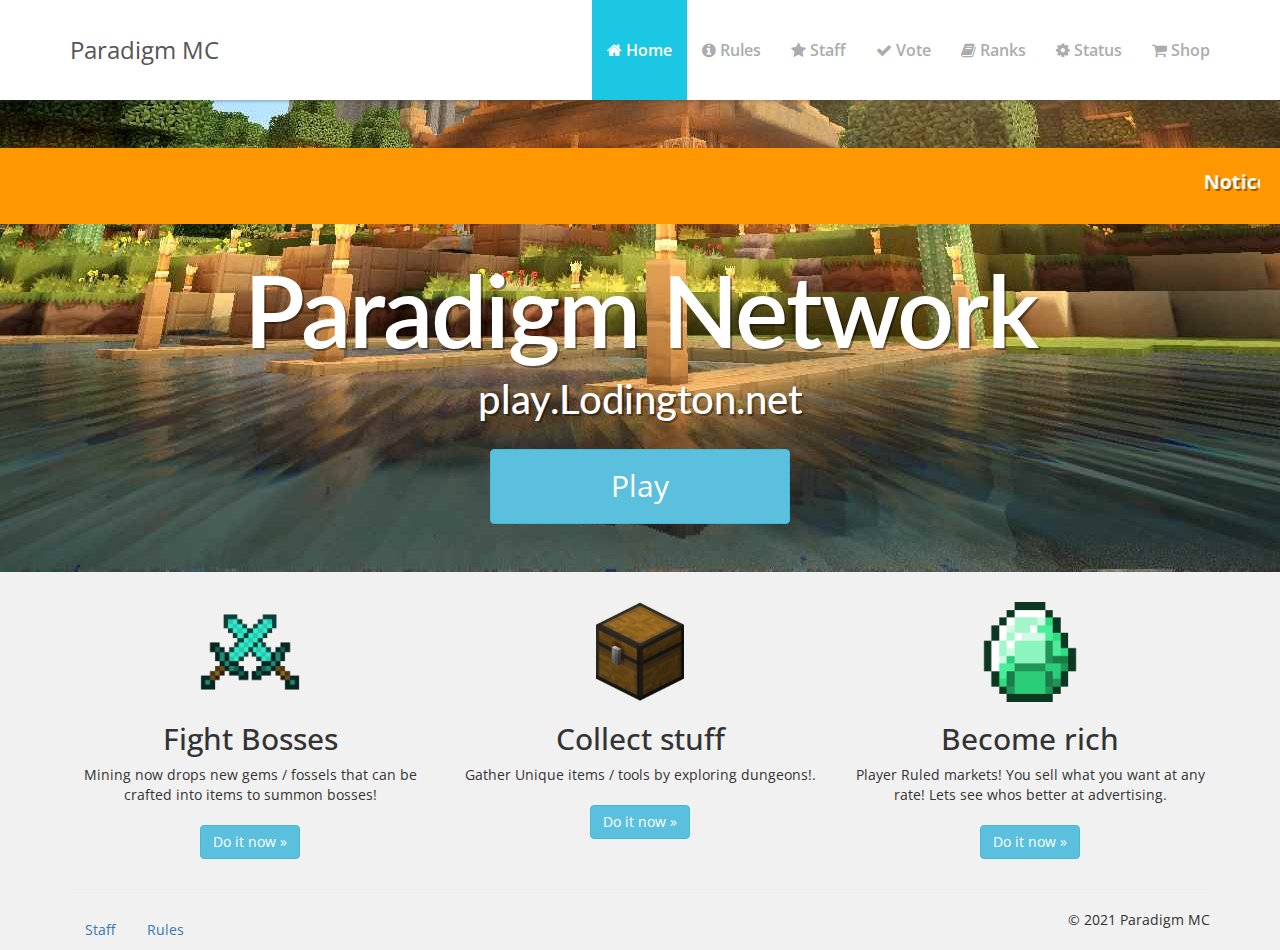
<file: index.html>
<!DOCTYPE html>
<html lang="en">
    <head>
        <meta charset="utf-8">
        <meta name="viewport" content="width=device-width, initial-scale=1.0">
        <meta name="description" content="">
        <meta name="author" content="">
        <title>Paradigm MC</title>
        <!-- Bootstrap core CSS -->
        <link href="assets/css/bootstrap.css" rel="stylesheet">
		<!-- MyMC CSS -->
        <link href="font-awesome/css/font-awesome.min.css" rel="stylesheet">
		<!-- FontAwesome CSS -->
        <link href="assets/css/mymc.css" rel="stylesheet">
    </head>
    <body>
        <nav class="navbar navbar-default navbar-static-top" role="navigation">
            <div class="container">
                <div class="navbar-header">
                    <button type="button" class="navbar-toggle" data-toggle="collapse" data-target=".navbar-ex1-collapse">
                    <span class="sr-only">Toggle navigation</span>
                    <span class="icon-bar"></span>
                    <span class="icon-bar"></span>
                    <span class="icon-bar"></span>
                    </button>
                    <!-- You'll want to use a responsive image option so this logo looks good on devices - I recommend using something like retina.js (do a quick Google search for it and you'll find it) -->
                    <a class="navbar-brand" href="index.html">Paradigm MC</a>
                </div>
                <!-- Collect the nav links, forms, and other content for toggling -->
                <div class="collapse navbar-collapse navbar-ex1-collapse">
                    <ul class="nav navbar-nav navbar-right">
                        <li class="active"><a href="index.html"><i class="fa fa-home"></i> Home</a></li>
                        <li><a href="rules.html"><i class="fa fa-info-circle"></i> Rules</a></li>
                        <li><a href="staff.html"><i class="fa fa-star"></i> Staff</a></li>
                        <li><a href="vote.html"><i class="fa fa-check"></i> Vote</a></li>
                        <li><a href="ranks.html"><i class="fa fa-book"></i> Ranks</a></li>
                        <li><a href="status.html"><i class="fa fa-cog"></i> Status</a></li>
                        <li><a href="https://paradigmmc.craftingstore.net"><i class="fa fa-shopping-cart"></i> Shop</a></li>
                    </ul>
                </div>
                <!-- /.navbar-collapse -->
            </div>
            <!-- /.container -->
        </nav>
       
        <!-- Big opening-->
        <div class="jumbotron homepage-opening">
            <div class="maintance"> 
                <marquee behavior="scroll" direction="left"><strong>Notice!</strong> This website is under maintance! Paradigm Towny and Orrosta may be unavailbe during maintance Please check the <a href="status.html">status</a> page!</marquee>
              </div>
            <div class="container">
                <div class="row text-center">
                    <h1 class="head">Paradigm Network</h1>
                    <h2 class="leader">play.Lodington.net</h2>
                    <br />
                    <center><a class="btn btn-huge btn-info btn-glow" href="#">Play</a></center>
                </div>
            </div>
        </div>
        <!-- /Big opening -->
            <div class="container">
                <div class="row text-center mc-items">
                    <div class="col-md-4">
						<div class="icon">
							<img src="assets/img/swords.png" />
						</div>
                        <h2>Fight Bosses</h2>
                        <p>Mining now drops new gems / fossels that can be crafted into items to summon bosses!
                            <br /><br />
                            <a href="#" class="btn btn-info btn-round">Do it now &raquo;</a>
                        </p>
                    </div>
                    <div class="col-md-4">
						<div class="icon">
							<img src="assets/img/chest.png" />
						</div>
                        <h2>Collect stuff</h2>
                        <p>Gather Unique items / tools by exploring dungeons!.
                            <br /><br />
                            <a href="#" class="btn btn-info btn-round">Do it now &raquo;</a>
                        </p>
                    </div>
                    <div class="col-md-4">
						<div class="icon">
							<img src="assets/img/diamond.png" />
						</div>
                        <h2>Become rich</h2>
                        <p>Player Ruled markets! You sell what you want at any rate! Lets see whos better at advertising.
                            <br /><br />
                            <a href="#" class="btn btn-info btn-round">Do it now &raquo;</a>
                        </p>
                    </div>
                </div>
            </div>
			<!-- /.container -->
        <div class="container">
            <hr>
            <footer>
                <div class="row">
                    <div class="col-lg-12">
                        <ul class="nav nav-pills bottom">
						  <li role="presentation"><a href="staff.html">Staff</a></li>
						  <li role="presentation"><a href="rules.html">Rules</a></li>
						  <li class="pull-right">&copy; 2021 Paradigm MC</li>
						</ul>
					</div>
                </div>
            </footer>
        </div>
        <!-- /.container -->
        <!-- JavaScript -->
        <script src="assets/js/jquery-1.10.2.js"></script>
        <script src="assets/js/bootstrap.js"></script>

    </body>
</html>
</file>
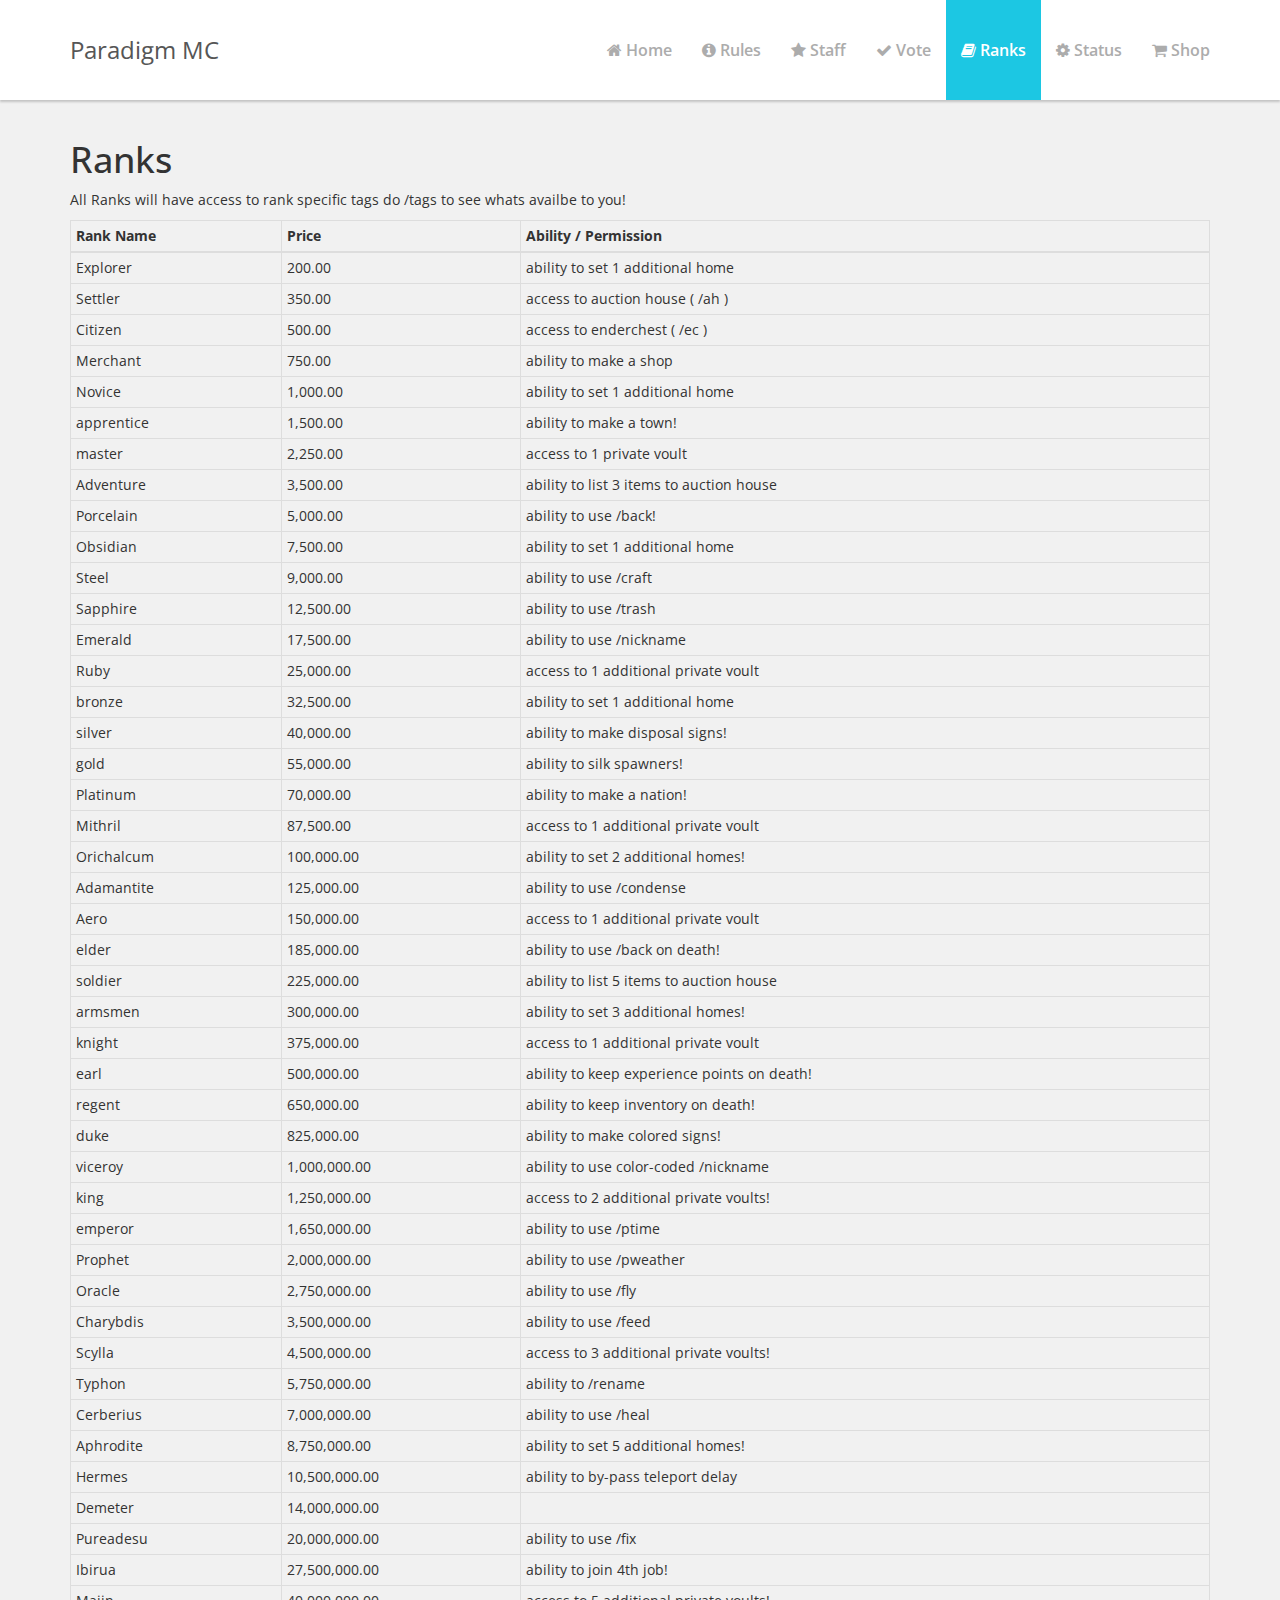
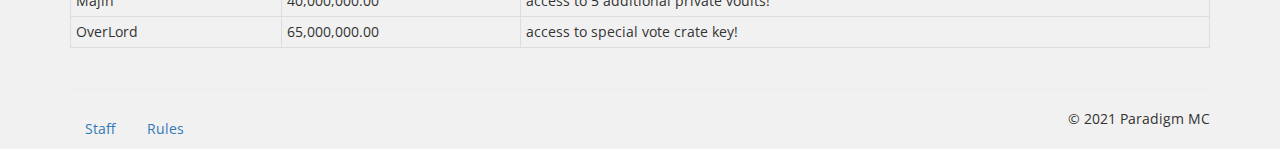
<file: ranks.html>
<!DOCTYPE html>
<html lang="en">
    <head>
        <meta charset="utf-8">
        <meta name="viewport" content="width=device-width, initial-scale=1.0">
        <meta name="description" content="">
        <meta name="author" content="">
        <title>Paradigm MC</title>
        <!-- Bootstrap core CSS -->
        <link href="assets/css/bootstrap.css" rel="stylesheet">
		<!-- MyMC CSS -->
        <link href="font-awesome/css/font-awesome.min.css" rel="stylesheet">
		<!-- FontAwesome CSS -->
        <link href="assets/css/mymc.css" rel="stylesheet">
    </head>
    <body>
        <nav class="navbar navbar-default navbar-static-top" role="navigation">
            <div class="container">
                <div class="navbar-header">
                    <button type="button" class="navbar-toggle" data-toggle="collapse" data-target=".navbar-ex1-collapse">
                    <span class="sr-only">Toggle navigation</span>
                    <span class="icon-bar"></span>
                    <span class="icon-bar"></span>
                    <span class="icon-bar"></span>
                    </button>
                    <!-- You'll want to use a responsive image option so this logo looks good on devices - I recommend using something like retina.js (do a quick Google search for it and you'll find it) -->
                    <a class="navbar-brand" href="index.html">Paradigm MC</a>
                </div>
                <!-- Collect the nav links, forms, and other content for toggling -->
                <div class="collapse navbar-collapse navbar-ex1-collapse">
                    <ul class="nav navbar-nav navbar-right">
                        <li><a href="index.html"><i class="fa fa-home"></i> Home</a></li>
                        <li><a href="rules.html"><i class="fa fa-info-circle"></i> Rules</a></li>
                        <li><a href="staff.html"><i class="fa fa-star"></i> Staff</a></li>
                        <li><a href="vote.html"><i class="fa fa-check"></i> Vote</a></li>
                        <li class="active"><a href="ranks.html"><i class="fa fa-book"></i> Ranks</a></li>
                        <li><a href="status.html"><i class="fa fa-cog"></i> Status</a></li>
                        <li><a href="https://paradigmmc.craftingstore.net"><i class="fa fa-shopping-cart"></i> Shop</a></li>
                    </ul>
                </div>
                <!-- /.navbar-collapse -->
            </div>
            <!-- /.container -->
        </nav>
            <div class="container">
                <h1>Ranks</h1>
                <p>All Ranks will have access to rank specific tags do /tags to see whats availbe to you!</p>
                <table class="table table-bordered table-hover table-condensed">
                    <thead>
                        <tr><th title="Field #1">Rank Name</th>
                    <th title="Field #2">Price</th>
                    <th title="Field #3">Ability / Permission</th>
                    </tr></thead>
                    <tbody>
                    <tr>
                        <td>Explorer</td>
                        <td>200.00</td>
                        <td>ability to set 1 additional home</td>
                    </tr>
                    <tr>
                    <td>Settler</td>
                    <td>  350.00  </td>
                    <td>access to auction house ( /ah )</td>
                    </tr>
                    <tr>
                    <td>Citizen</td>
                    <td>  500.00  </td>
                    <td>access to enderchest ( /ec )</td>
                    </tr>
                    <tr>
                    <td>Merchant</td>
                    <td>  750.00  </td>
                    <td>ability to make a shop</td>
                    </tr>
                    <tr>
                    <td>Novice</td>
                    <td>  1,000.00  </td>
                    <td>ability to set 1 additional home</td>
                    </tr>
                    <tr>
                    <td>apprentice</td>
                    <td>  1,500.00  </td>
                    <td>ability to make a town!</td>
                    </tr>
                    <tr>
                    <td>master</td>
                    <td>  2,250.00  </td>
                    <td>access to 1 private voult</td>
                    </tr>
                    <tr>
                    <td>Adventure</td>
                    <td>  3,500.00  </td>
                    <td>ability to list 3 items to auction house</td>
                    </tr>
                    <tr>
                    <td>Porcelain</td>
                    <td>  5,000.00  </td>
                    <td>ability to use /back!</td>
                    </tr>
                    <tr>
                    <td>Obsidian</td>
                    <td>  7,500.00  </td>
                    <td>ability to set 1 additional home</td>
                    </tr>
                    <tr>
                    <td>Steel</td>
                    <td>  9,000.00  </td>
                    <td>ability to use /craft</td>
                    </tr>
                    <tr>
                    <td>Sapphire</td>
                    <td>  12,500.00  </td>
                    <td>ability to use /trash</td>
                    </tr>
                    <tr>
                    <td>Emerald</td>
                    <td>  17,500.00  </td>
                    <td>ability to use /nickname</td>
                    </tr>
                    <tr>
                    <td>Ruby</td>
                    <td>  25,000.00  </td>
                    <td>access to 1 additional private voult</td>
                    </tr>
                    <tr>
                    <td>bronze</td>
                    <td>  32,500.00  </td>
                    <td>ability to set 1 additional home</td>
                    </tr>
                    <tr>
                    <td>silver</td>
                    <td>  40,000.00  </td>
                    <td>ability to make disposal signs!</td>
                    </tr>
                    <tr>
                    <td>gold</td>
                    <td>  55,000.00  </td>
                    <td>ability to silk spawners!</td>
                    </tr>
                    <tr>
                    <td>Platinum</td>
                    <td>  70,000.00  </td>
                    <td>ability to make a nation!</td>
                    </tr>
                    <tr>
                    <td>Mithril</td>
                    <td>  87,500.00  </td>
                    <td>access to 1 additional private voult</td>
                    </tr>
                    <tr>
                    <td>Orichalcum</td>
                    <td>  100,000.00  </td>
                    <td>ability to set 2 additional homes!</td>
                    </tr>
                    <tr>
                    <td>Adamantite</td>
                    <td>  125,000.00  </td>
                    <td>ability to use /condense</td>
                    </tr>
                    <tr>
                    <td>Aero</td>
                    <td>  150,000.00  </td>
                    <td>access to 1 additional private voult</td>
                    </tr>
                    <tr>
                    <td>elder</td>
                    <td>  185,000.00  </td>
                    <td>ability to use /back on death!</td>
                    </tr>
                    <tr>
                    <td>soldier</td>
                    <td>  225,000.00  </td>
                    <td>ability to list 5 items to auction house</td>
                    </tr>
                    <tr>
                    <td>armsmen</td>
                    <td>  300,000.00  </td>
                    <td>ability to set 3 additional homes!</td>
                    </tr>
                    <tr>
                    <td>knight</td>
                    <td>  375,000.00  </td>
                    <td>access to 1 additional private voult</td>
                    </tr>
                    <tr>
                    <td>earl</td>
                    <td>  500,000.00  </td>
                    <td>ability to keep experience points on death!</td>
                    </tr>
                    <tr>
                    <td>regent</td>
                    <td>  650,000.00  </td>
                    <td>ability to keep inventory on death!</td>
                    </tr>
                    <tr>
                    <td>duke</td>
                    <td>  825,000.00  </td>
                    <td>ability to make colored signs!</td>
                    </tr>
                    <tr>
                    <td>viceroy</td>
                    <td>  1,000,000.00  </td>
                    <td>ability to use color-coded /nickname</td>
                    </tr>
                    <tr>
                    <td>king</td>
                    <td>  1,250,000.00  </td>
                    <td>access to 2 additional private voults!</td>
                    </tr>
                    <tr>
                    <td>emperor</td>
                    <td>  1,650,000.00  </td>
                    <td>ability to use /ptime</td>
                    </tr>
                    <tr>
                    <td>Prophet</td>
                    <td>  2,000,000.00  </td>
                    <td>ability to use /pweather</td>
                    </tr>
                    <tr>
                    <td>Oracle</td>
                    <td>  2,750,000.00  </td>
                    <td>ability to use /fly</td>
                    </tr>
                    <tr>
                    <td>Charybdis</td>
                    <td>  3,500,000.00  </td>
                    <td>ability to use /feed</td>
                    </tr>
                    <tr>
                    <td>Scylla</td>
                    <td>  4,500,000.00  </td>
                    <td>access to 3 additional private voults!</td>
                    </tr>
                    <tr>
                    <td>Typhon</td>
                    <td>  5,750,000.00  </td>
                    <td>ability to /rename</td>
                    </tr>
                    <tr>
                    <td>Cerberius</td>
                    <td>  7,000,000.00  </td>
                    <td>ability to use /heal</td>
                    </tr>
                    <tr>
                    <td>Aphrodite</td>
                    <td>  8,750,000.00  </td>
                    <td>ability to set 5 additional homes!</td>
                    </tr>
                    <tr>
                    <td>Hermes</td>
                    <td>  10,500,000.00  </td>
                    <td>ability to by-pass teleport delay</td>
                    </tr>
                    <tr>
                    <td>Demeter</td>
                    <td>  14,000,000.00  </td>
                    <td> </td>
                    </tr>
                    <tr>
                    <td>Pureadesu</td>
                    <td>  20,000,000.00  </td>
                    <td>ability to use /fix</td>
                    </tr>
                    <tr>
                    <td>Ibirua</td>
                    <td>  27,500,000.00  </td>
                    <td>ability to join 4th job!</td>
                    </tr>
                    <tr>
                    <td>Majin</td>
                    <td>  40,000,000.00  </td>
                    <td>access to 5 additional private voults!</td>
                    </tr>
                    <tr>
                    <td>OverLord</td>
                    <td>  65,000,000.00  </td>
                    <td>access to special vote crate key!</td>
                    </tr>
                    </tbody></table>
			</div>
           
			<!-- /.container -->
        <div class="container">
            <hr>
            <footer>
                <div class="row">
                    <div class="col-lg-12">
                        <ul class="nav nav-pills bottom">
						  <li role="presentation"><a href="staff.html">Staff</a></li>
						  <li role="presentation"><a href="rules.html">Rules</a></li>
						  <li class="pull-right">&copy; 2021 Paradigm MC</li>
						</ul>
					</div>
                </div>
            </footer>
        </div>
        <!-- /.container -->
        <!-- JavaScript -->
        <script src="assets/js/jquery-1.10.2.js"></script>
        <script src="assets/js/bootstrap.js"></script>
       
    </body>
</html>
</file>
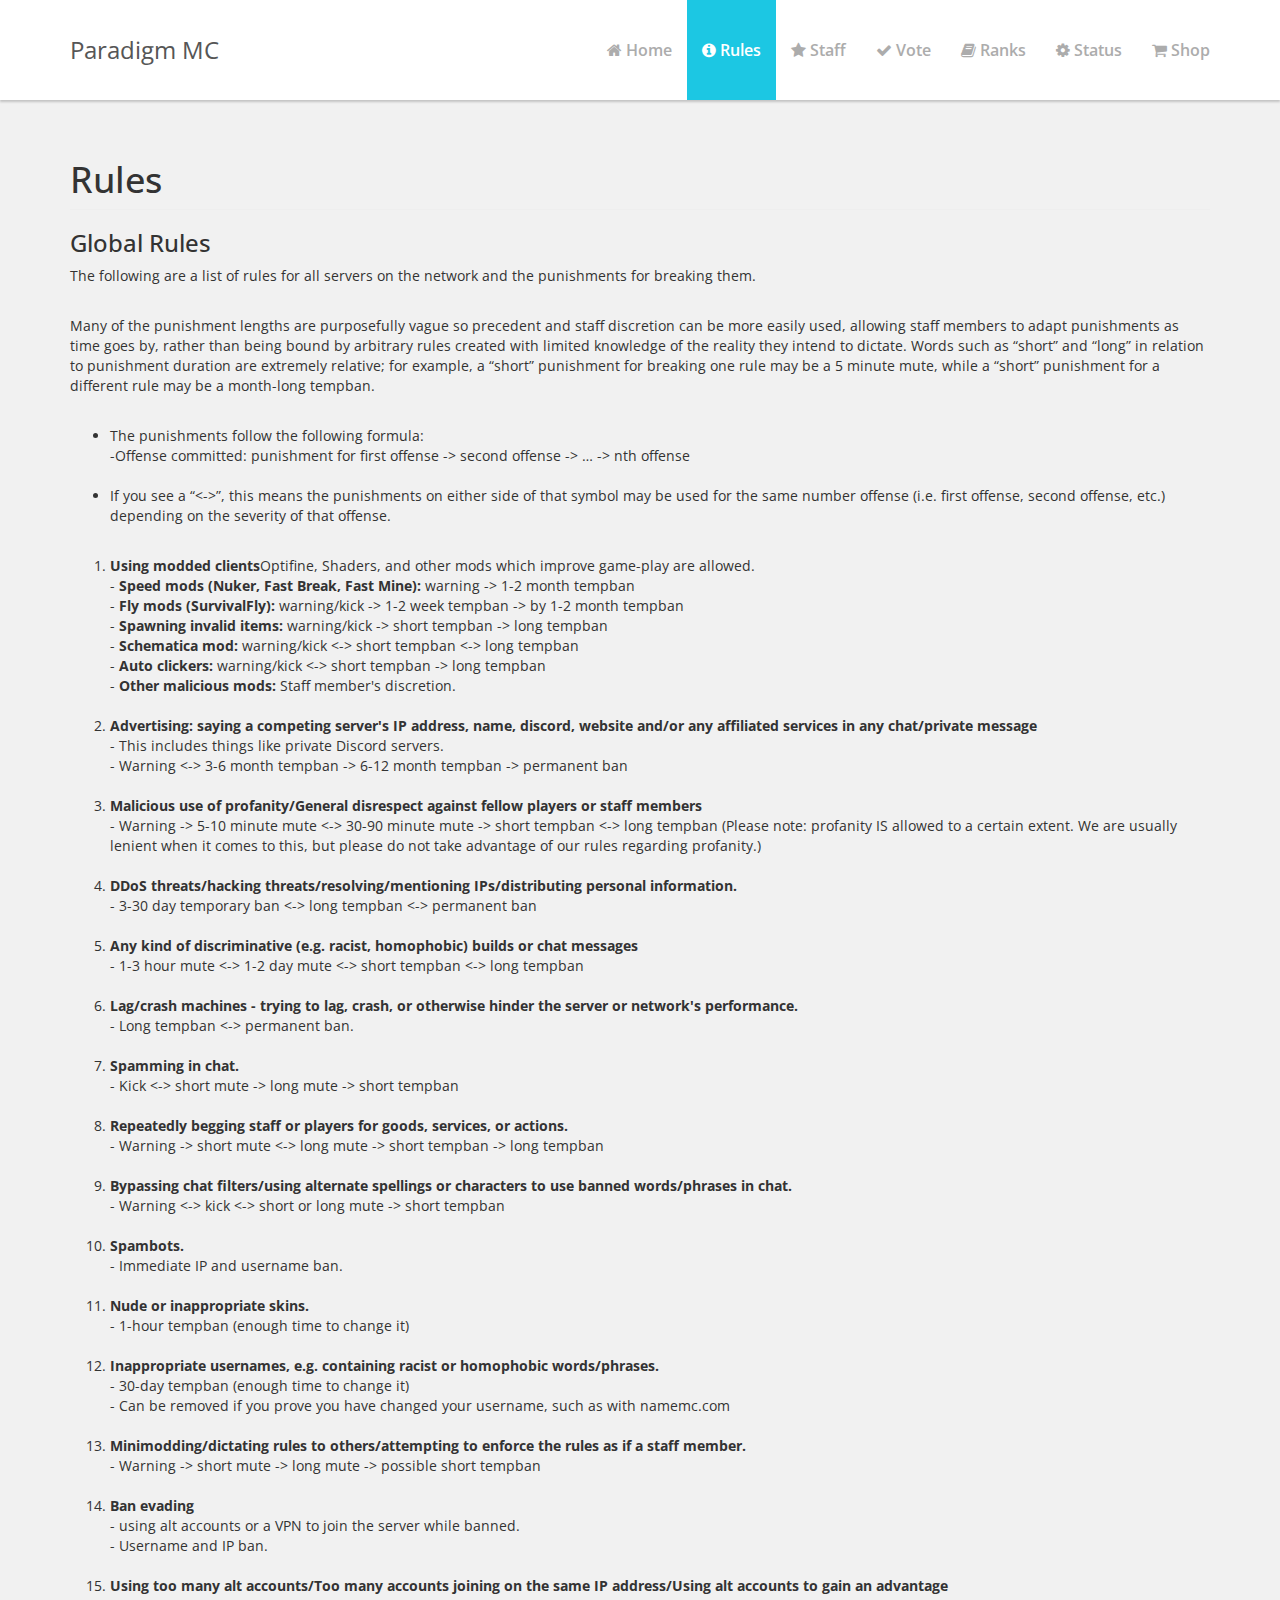
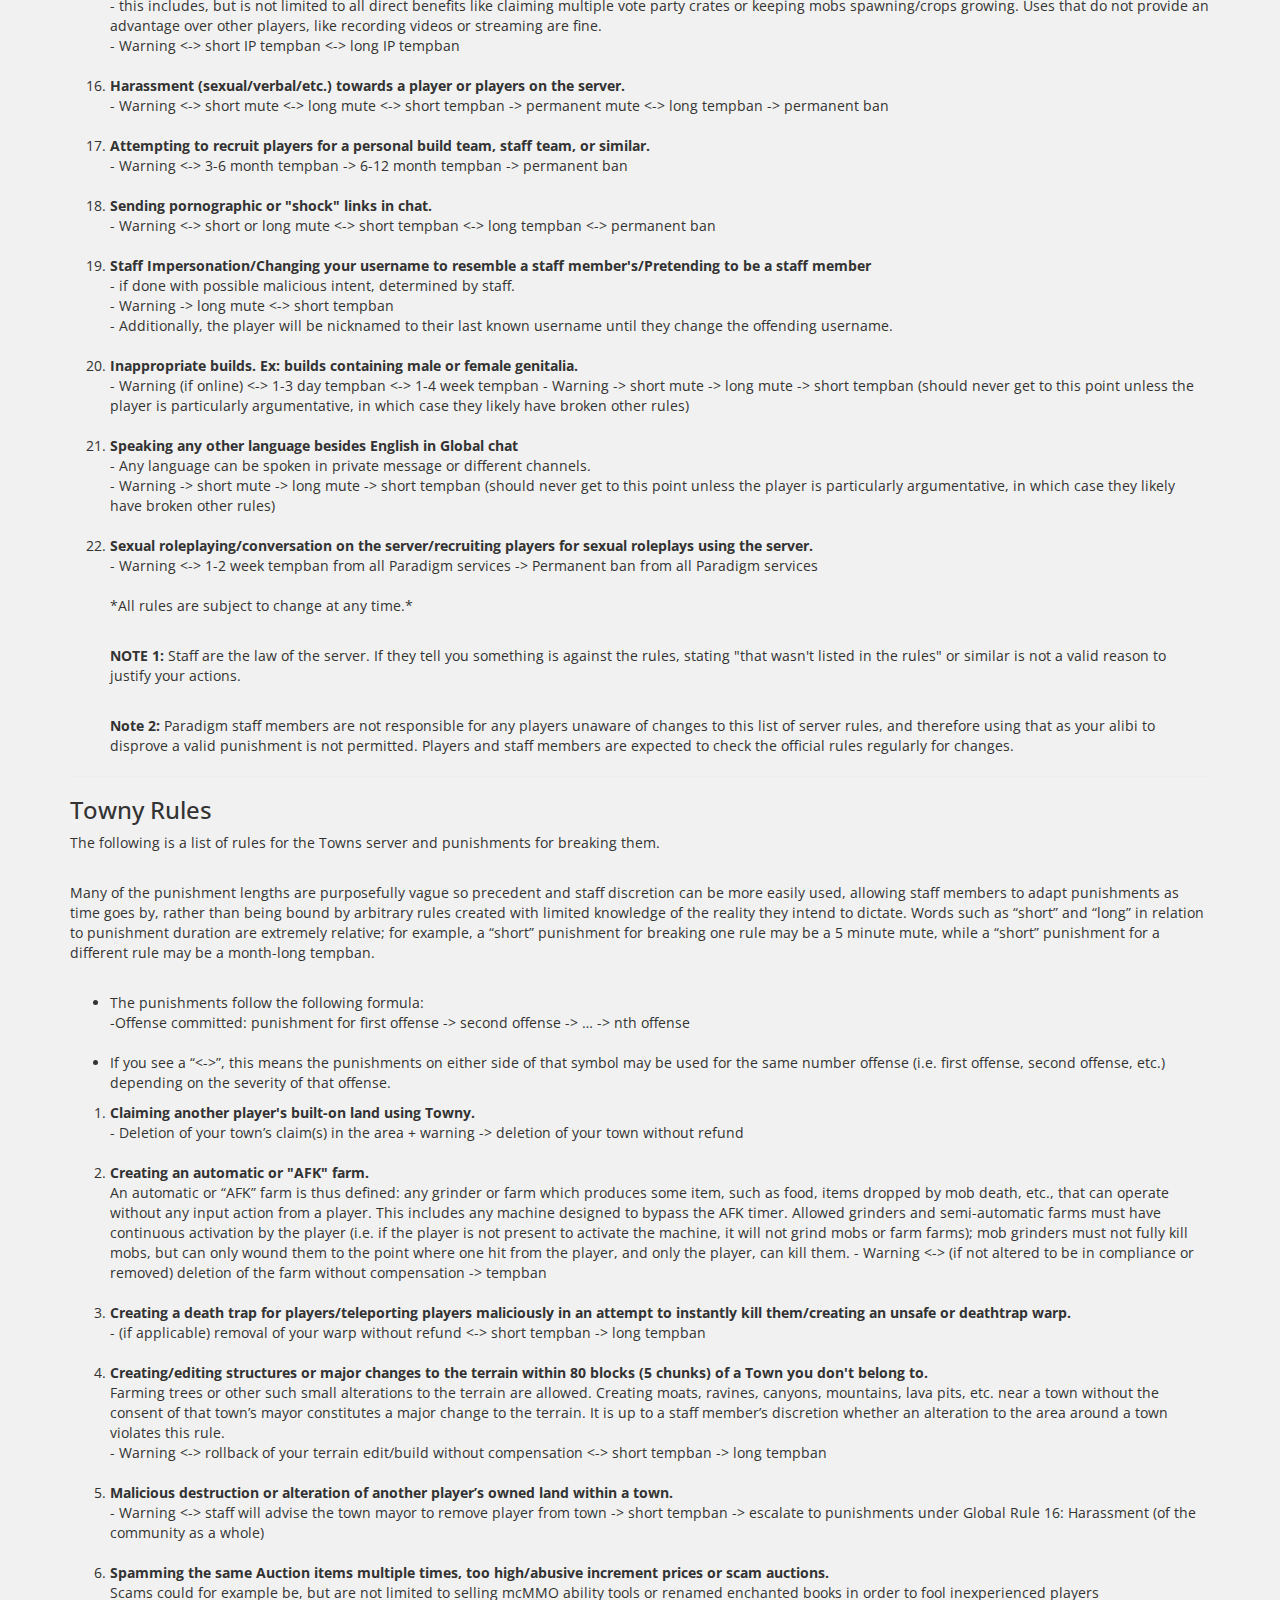
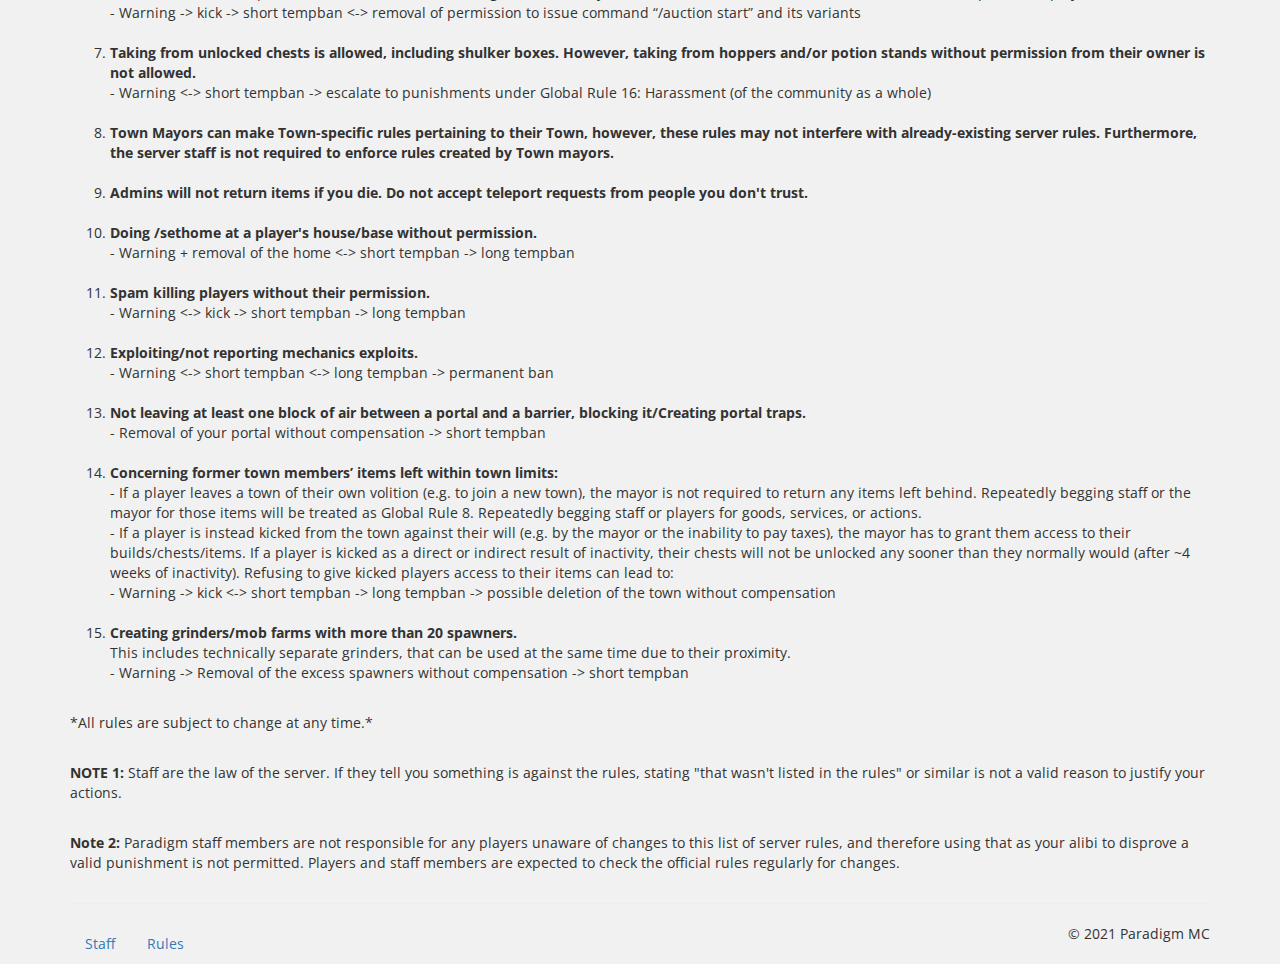
<file: rules.html>
<!DOCTYPE html>
<html lang="en">
    <head>
        <meta charset="utf-8">
        <meta name="viewport" content="width=device-width, initial-scale=1.0">
        <meta name="description" content="">
        <meta name="author" content="">
        <title>Paradigm MC</title>
        <!-- Bootstrap core CSS -->
        <link href="assets/css/bootstrap.css" rel="stylesheet">
		<!-- MyMC CSS -->
        <link href="font-awesome/css/font-awesome.min.css" rel="stylesheet">
		<!-- FontAwesome CSS -->
        <link href="assets/css/mymc.css" rel="stylesheet">
    </head>
    <body>
        <nav class="navbar navbar-default navbar-static-top" role="navigation">
            <div class="container">
                <div class="navbar-header">
                    <button type="button" class="navbar-toggle" data-toggle="collapse" data-target=".navbar-ex1-collapse">
                    <span class="sr-only">Toggle navigation</span>
                    <span class="icon-bar"></span>
                    <span class="icon-bar"></span>
                    <span class="icon-bar"></span>
                    </button>
                    <!-- You'll want to use a responsive image option so this logo looks good on devices - I recommend using something like retina.js (do a quick Google search for it and you'll find it) -->
                    <a class="navbar-brand" href="index.html">Paradigm MC</a>
                </div>
                <!-- Collect the nav links, forms, and other content for toggling -->
                <div class="collapse navbar-collapse navbar-ex1-collapse">
                    <ul class="nav navbar-nav navbar-right">
                        <li><a href="index.html"><i class="fa fa-home"></i> Home</a></li>
                        <li class="active"><a href="rules.html"><i class="fa fa-info-circle"></i> Rules</a></li>
                        <li><a href="staff.html"><i class="fa fa-star"></i> Staff</a></li>
                        <li><a href="vote.html"><i class="fa fa-check"></i> Vote</a></li>
                        <li><a href="ranks.html"><i class="fa fa-book"></i> Ranks</a></li>
                        <li><a href="status.html"><i class="fa fa-cog"></i> Status</a></li>
                        <li><a href="https://paradigmmc.craftingstore.net" ><i class="fa fa-shopping-cart"></i> Shop</a></li>
                    </ul>
                </div>
                <!-- /.navbar-collapse -->
            </div>
            <!-- /.container -->
        </nav>
            <div class="container">
			<h1 class="page-header">Rules</h1>
            <h3>Global Rules</h3>
            <p>The following are a list of rules for all servers on the network and the punishments for breaking them.</p>
            <br>
            <p>Many of the punishment lengths are purposefully vague so precedent and staff discretion can be more easily used, allowing staff members to adapt punishments as time goes by, rather than being bound by arbitrary rules created with limited knowledge of the reality they intend to dictate. Words such as “short” and “long” in relation to punishment duration are extremely relative; for example, a “short” punishment for breaking one rule may be a 5 minute mute, while a “short” punishment for a different rule may be a month-long tempban.</p>
            <br>
            <ul>
                <li>The punishments follow the following formula: <br> -Offense committed: punishment for first offense -> second offense -> … -> nth offense</li>
                <br>
                <li>If you see a “<->”, this means the punishments on either side of that symbol may be used for the same number offense (i.e. first offense, second offense, etc.) depending on the severity of that offense.</li>
            </ul>
            <br>
            <ol>
                <li><strong>Using modded clients</strong>Optifine, Shaders, and other mods which improve game-play are allowed.<br>
                    - <strong>Speed mods (Nuker, Fast Break, Fast Mine):</strong> warning -> 1-2 month tempban<br>
                    - <strong>Fly mods (SurvivalFly):</strong> warning/kick -> 1-2 week tempban -> by 1-2 month tempban<br>
                    - <strong>Spawning invalid items:</strong> warning/kick -> short tempban -> long tempban<br>
                    - <strong>Schematica mod:</strong> warning/kick <-> short tempban <-> long tempban<br>
                    - <strong>Auto clickers:</strong> warning/kick <-> short tempban -> long tempban<br>
                    - <strong>Other malicious mods:</strong> Staff member's discretion.
                </li>
                <br>
                <li><strong>Advertising: saying a competing server's IP address, name, discord, website and/or any affiliated services in any chat/private message</strong><br>
                    - This includes things like private Discord servers.<br>
                    - Warning <-> 3-6 month tempban -> 6-12 month tempban -> permanent ban
                </li>
                <br>
                <li>
                    <strong>Malicious use of profanity/General disrespect against fellow players or staff members</strong><br>
                    - Warning -> 5-10 minute mute <-> 30-90 minute mute -> short tempban <-> long tempban
(Please note: profanity IS allowed to a certain extent. We are usually lenient when it comes to this, but please do not take advantage of our rules regarding profanity.)
                </li>
                <br>
                <li><strong>DDoS threats/hacking threats/resolving/mentioning IPs/distributing personal information.</strong><br>
                    - 3-30 day temporary ban <-> long tempban <-> permanent ban
                </li>
                <br>
                <li><strong>Any kind of discriminative (e.g. racist, homophobic) builds or chat messages</strong><br>
                    - 1-3 hour mute <-> 1-2 day mute <-> short tempban <-> long tempban
                </li>
                <br>
                <li><strong>Lag/crash machines - trying to lag, crash, or otherwise hinder the server or network's performance.</strong><br>
                    - Long tempban <-> permanent ban.
                </li>
                <br>
                <li><strong>Spamming in chat.</strong><br>
                    - Kick <-> short mute -> long mute -> short tempban
                </li>
                <br>
                <li><strong>Repeatedly begging staff or players for goods, services, or actions.</strong><br>
                    - Warning -> short mute <-> long mute -> short tempban -> long tempban
                </li>
                <br>
                <li><strong>Bypassing chat filters/using alternate spellings or characters to use banned words/phrases in chat.</strong><br>
                    - Warning <-> kick <-> short or long mute -> short tempban
                </li>
                <br>
                <li><strong>Spambots.</strong><br>
                    - Immediate IP and username ban.
                </li>
                <br>
                <li><strong>Nude or inappropriate skins.</strong><br>
                    - 1-hour tempban (enough time to change it)
                </li>
                <br>
                <li><strong> Inappropriate usernames, e.g. containing racist or homophobic words/phrases.</strong><br>
                    - 30-day tempban (enough time to change it)<br>
                    - Can be removed if you prove you have changed your username, such as with namemc.com
                </li>
                <br>
                <li><strong>Minimodding/dictating rules to others/attempting to enforce the rules as if a staff member.</strong><br>
                    - Warning -> short mute -> long mute -> possible short tempban
                </li>
                <br>
                <li><strong>Ban evading</strong><br>
                    - using alt accounts or a VPN to join the server while banned.<br>
                    - Username and IP ban.
                </li>
                <br>
                <li><strong>Using too many alt accounts/Too many accounts joining on the same IP address/Using alt accounts to gain an advantage</strong><br>
                    - this includes, but is not limited to all direct benefits like claiming multiple vote party crates or keeping mobs spawning/crops growing. Uses that do not provide an advantage over other players, like recording videos or streaming are fine.<br>
                    - Warning <-> short IP tempban <-> long IP tempban
                </li>
                <br>
                <li><strong>Harassment (sexual/verbal/etc.) towards a player or players on the server.</strong><br>
                    - Warning <-> short mute <-> long mute <-> short tempban -> permanent mute <-> long tempban -> permanent ban
                </li>
                <br>
                <li><strong>Attempting to recruit players for a personal build team, staff team, or similar.</strong><br>
                    - Warning <-> 3-6 month tempban -> 6-12 month tempban -> permanent ban
                </li>
                <br>
                <li><strong>Sending pornographic or "shock" links in chat.</strong><br>
                    - Warning <-> short or long mute <-> short tempban <-> long tempban <-> permanent ban
                </li>
                <br>
                <li><strong>Staff Impersonation/Changing your username to resemble a staff member's/Pretending to be a staff member</strong><br>
                    - if done with possible malicious intent, determined by staff.<br>
                    - Warning -> long mute <-> short tempban<br>
                    - Additionally, the player will be nicknamed to their last known username until they change the offending username.
                </li>
                <br>
                <li><strong>Inappropriate builds. Ex: builds containing male or female genitalia.</strong><br>
                    - Warning (if online) <-> 1-3 day tempban <-> 1-4 week tempban
                    - Warning -> short mute -> long mute -> short tempban (should never get to this point unless the player is particularly argumentative, in which case they likely have broken other rules)
                </li>
                <br>
                <li><strong>Speaking any other language besides English in Global chat</strong><br>
                    - Any language can be spoken in private message or different channels.<br>
                    - Warning -> short mute -> long mute -> short tempban (should never get to this point unless the player is particularly argumentative, in which case they likely have broken other rules)
                </li>
                <br>
                <li><strong>Sexual roleplaying/conversation on the server/recruiting players for sexual roleplays using the server.</strong><br>
                    - Warning <-> 1-2 week tempban from all Paradigm services -> Permanent ban from all Paradigm services
                </li>
                <br>
                <p>*All rules are subject to change at any time.*</p>
                <br>
                <p><strong>NOTE 1:</strong> Staff are the law of the server. If they tell you something is against the rules, stating "that wasn't listed in the rules" or similar is not a valid reason to justify your actions.</p>
                <br>
                <p><strong>Note 2:</strong> Paradigm staff members are not responsible for any players unaware of changes to this list of server rules, and therefore using that as your alibi to disprove a valid punishment is not permitted. Players and staff members are expected to check the official rules regularly for changes.</p>
                
            </ol>
            <hr>
            <!--Towny Rules-->
            <h3>Towny Rules</h3>
				<p>The following is a list of rules for the Towns server and punishments for breaking them.</p>
                <br/>
                <p>Many of the punishment lengths are purposefully vague so precedent and staff discretion can be more easily used, allowing staff members to adapt punishments as time goes by, rather than being bound by arbitrary rules created with limited knowledge of the reality they intend to dictate. Words such as “short” and “long” in relation to punishment duration are extremely relative; for example, a “short” punishment for breaking one rule may be a 5 minute mute, while a “short” punishment for a different rule may be a month-long tempban.</p>
                <br>
                <ul>
                    <li>The punishments follow the following formula: <br> -Offense committed: punishment for first offense -> second offense -> … -> nth offense</li>
                    <br>
                    <li>If you see a “<->”, this means the punishments on either side of that symbol may be used for the same number offense (i.e. first offense, second offense, etc.) depending on the severity of that offense.</li>
                </ul>
                <ol>
                    <li><strong>Claiming another player's built-on land using Towny.</strong> <br>
                        - Deletion of your town’s claim(s) in the area + warning -> deletion of your town without refund</li>
                    <br>
                    <li><strong>Creating an automatic or "AFK" farm.</strong> <br>
                        An automatic or “AFK” farm is thus defined: any grinder or farm which produces some item, such as food, items dropped by mob death, etc., that can operate without any input action from a player. This includes any machine designed to bypass the AFK timer. Allowed grinders and semi-automatic farms must have continuous activation by the player (i.e. if the player is not present to activate the machine, it will not grind mobs or farm farms); mob grinders must not fully kill mobs, but can only wound them to the point where one hit from the player, and only the player, can kill them.
                        - Warning <-> (if not altered to be in compliance or removed) deletion of the farm without compensation -> tempban</li>
                    <br>
                    <li><strong>Creating a death trap for players/teleporting players maliciously in an attempt to instantly kill them/creating an unsafe or deathtrap warp.</strong><br>
                        - (if applicable) removal of your warp without refund <-> short tempban -> long tempban</li>
                    <br>
                    <li><strong>Creating/editing structures or major changes to the terrain within 80 blocks (5 chunks) of a Town you don't belong to.</strong><br>
                        Farming trees or other such small alterations to the terrain are allowed. Creating moats, ravines, canyons, mountains, lava pits, etc. near a town without the consent of that town’s mayor constitutes a major change to the terrain. It is up to a staff member’s discretion whether an alteration to the area around a town violates this rule.<br>
                        - Warning <-> rollback of your terrain edit/build without compensation <-> short tempban -> long tempban</li>
                    <br>
                    <li><strong>Malicious destruction or alteration of another player’s owned land within a town.</strong> <br>
                        - Warning <-> staff will advise the town mayor to remove player from town -> short tempban -> escalate to punishments under Global Rule 16: Harassment (of the community as a whole)</li>
                    <br>
                    <li><strong>Spamming the same Auction items multiple times, too high/abusive increment prices or scam auctions.</strong><br>
                        Scams could for example be, but are not limited to selling mcMMO ability tools or renamed enchanted books in order to fool inexperienced players<br>
                        - Warning -> kick -> short tempban <-> removal of permission to issue command “/auction start” and its variants
                    </li>
                    <br>
                    <li><strong>Taking from unlocked chests is allowed, including shulker boxes. However, taking from hoppers and/or potion stands without permission from their owner is not allowed.</strong><br>
                        - Warning <-> short tempban -> escalate to punishments under Global Rule 16: Harassment (of the community as a whole)</li>
                    <br>
                    <li><strong>Town Mayors can make Town-specific rules pertaining to their Town, however, these rules may not interfere with already-existing server rules. Furthermore, the server staff is not required to enforce rules created by Town mayors.</strong></li>
                    <br>
                    <li><strong>Admins will not return items if you die. Do not accept teleport requests from people you don't trust.</strong></li>
                    <br>
                    <li><strong>Doing /sethome at a player's house/base without permission.</strong><br>
                        - Warning + removal of the home <-> short tempban -> long tempban
                    </li>
                    <br>
                    <li><strong>Spam killing players without their permission.</strong><br>
                        - Warning <-> kick -> short tempban -> long tempban
                    </li>
                    <br>
                    <li><strong>Exploiting/not reporting mechanics exploits.</strong><br>
                        - Warning <-> short tempban <-> long tempban -> permanent ban
                    </li>
                    <br>
                    <li><strong>Not leaving at least one block of air between a portal and a barrier, blocking it/Creating portal traps.</strong><br>
                        - Removal of your portal without compensation -> short tempban</li>
                    <br>
                    <li><strong>Concerning former town members’ items left within town limits:</strong><br>
                        - If a player leaves a town of their own volition (e.g. to join a new town), the mayor is not required to return any items left behind. Repeatedly begging staff or the mayor for those items will be treated as Global Rule 8. Repeatedly begging staff or players for goods, services, or actions.<br>
                        - If a player is instead kicked from the town against their will (e.g. by the mayor or the inability to pay taxes), the mayor has to grant them access to their builds/chests/items. If a player is kicked as a direct or indirect result of inactivity, their chests will not be unlocked any sooner than they normally would (after ~4 weeks of inactivity). Refusing to give kicked players access to their items can lead to:<br>
                        - Warning -> kick <-> short tempban -> long tempban -> possible deletion of the town without compensation
                    </li>
                    <br>
                    <li><strong>Creating grinders/mob farms with more than 20 spawners.</strong><br>
                        This includes technically separate grinders, that can be used at the same time due to their proximity.<br>
                        - Warning -> Removal of the excess spawners without compensation -> short tempban
                    </li>
                </ol>
                <br>
                <p>*All rules are subject to change at any time.*</p>
                <br>
                <p><strong>NOTE 1:</strong> Staff are the law of the server. If they tell you something is against the rules, stating "that wasn't listed in the rules" or similar is not a valid reason to justify your actions.</p>
                <br>
                <p><strong>Note 2:</strong> Paradigm staff members are not responsible for any players unaware of changes to this list of server rules, and therefore using that as your alibi to disprove a valid punishment is not permitted. Players and staff members are expected to check the official rules regularly for changes.</p>
            </div>
			<!-- /.container -->
        <div class="container">
            <hr>
            <footer>
                <div class="row">
                    <div class="col-lg-12">
                        <ul class="nav nav-pills bottom">
						  <li role="presentation"><a href="staff.html">Staff</a></li>
						  <li role="presentation"><a href="rules.html">Rules</a></li>
						  <li class="pull-right">&copy; 2021 Paradigm MC</li>
						</ul>
					</div>
                </div>
            </footer>
        </div>
        <!-- /.container -->
        <!-- JavaScript -->
        <script src="assets/js/jquery-1.10.2.js"></script>
        <script src="assets/js/bootstrap.js"></script>

       
    </body>
</html>
</file>
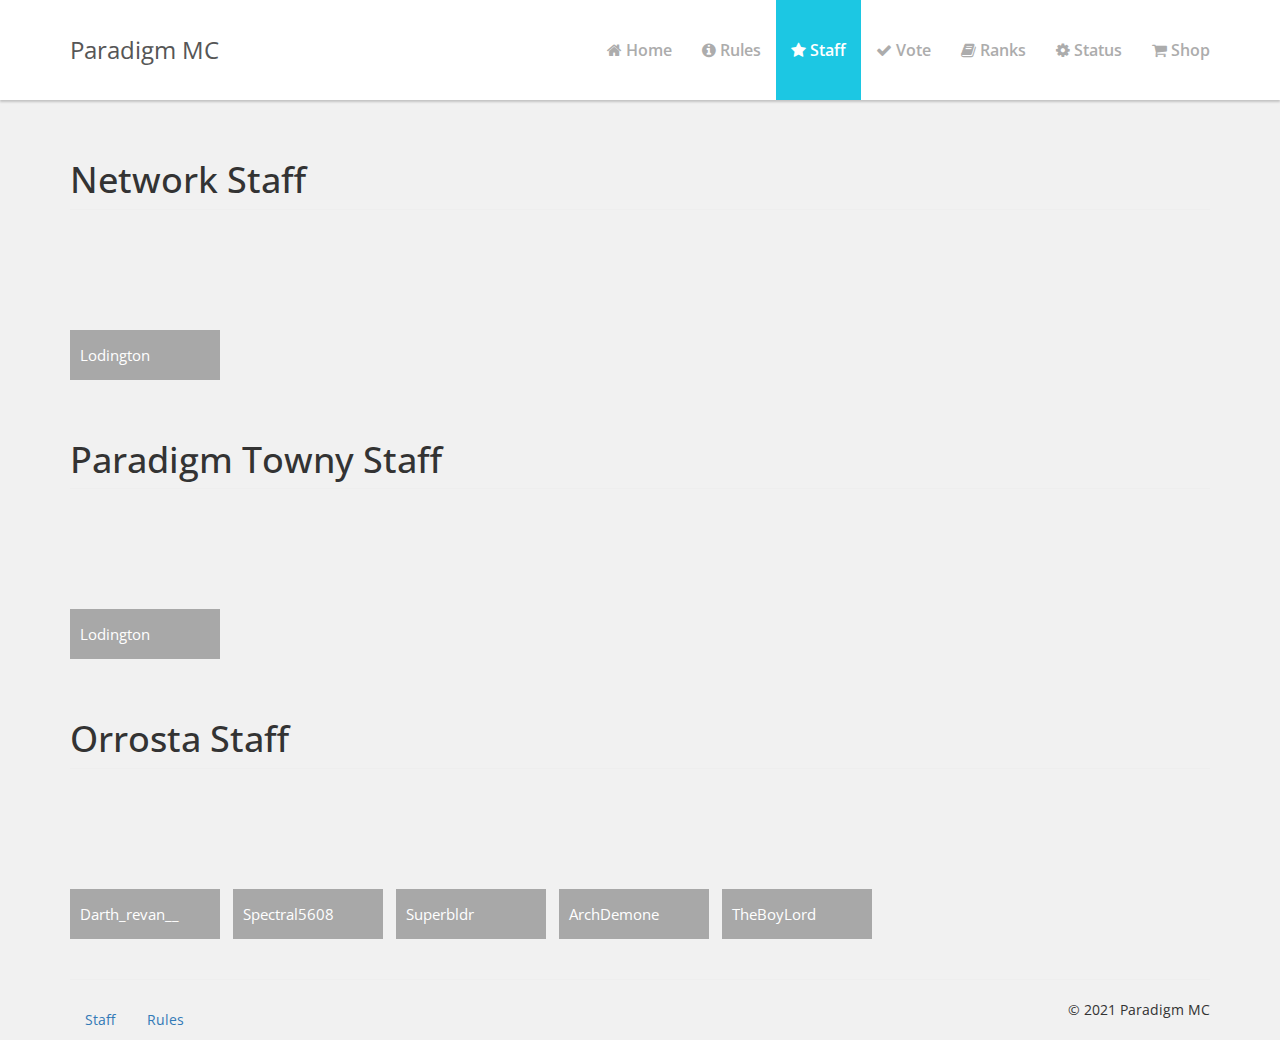
<file: staff.html>
<!DOCTYPE html>
<html lang="en">
    <head>
        <meta charset="utf-8">
        <meta name="viewport" content="width=device-width, initial-scale=1.0">
        <meta name="description" content="">
        <meta name="author" content="">
        <title>Paradigm MC</title>
        <!-- Bootstrap core CSS -->
        <link href="assets/css/bootstrap.css" rel="stylesheet">
		<!-- MyMC CSS -->
        <link href="font-awesome/css/font-awesome.min.css" rel="stylesheet">
		<!-- FontAwesome CSS -->
        <link href="assets/css/mymc.css" rel="stylesheet">
    </head>
    <body>
        <nav class="navbar navbar-default navbar-static-top" role="navigation">
            <div class="container">
                <div class="navbar-header">
                    <button type="button" class="navbar-toggle" data-toggle="collapse" data-target=".navbar-ex1-collapse">
                    <span class="sr-only">Toggle navigation</span>
                    <span class="icon-bar"></span>
                    <span class="icon-bar"></span>
                    <span class="icon-bar"></span>
                    </button>
                    <!-- You'll want to use a responsive image option so this logo looks good on devices - I recommend using something like retina.js (do a quick Google search for it and you'll find it) -->
                    <a class="navbar-brand" href="index.html">Paradigm MC</a>
                </div>
                <!-- Collect the nav links, forms, and other content for toggling -->
                <div class="collapse navbar-collapse navbar-ex1-collapse">
                    <ul class="nav navbar-nav navbar-right">
                        <li><a href="index.html"><i class="fa fa-home"></i> Home</a></li>
                        <li><a href="rules.html"><i class="fa fa-info-circle"></i> Rules</a></li>
                        <li class="active"><a href="staff.html"><i class="fa fa-star"></i> Staff</a></li>
                        <li><a href="vote.html"><i class="fa fa-check"></i> Vote</a></li>
                        <li><a href="ranks.html"><i class="fa fa-book"></i> Ranks</a></li>
                        <li><a href="status.html"><i class="fa fa-cog"></i> Status</a></li>
                        <li><a href="https://paradigmmc.craftingstore.net"><i class="fa fa-shopping-cart"></i> Shop</a></li>
                    </ul>
                </div>
                <!-- /.navbar-collapse -->
            </div>
            <!-- /.container -->
        </nav>
            <div class="container">
			<h1 class="page-header">Network Staff</h1>
					<div style="background: url(https://minotar.net/avatar/Lodington/150);" class="staff-member">
						<div class="staff-name">
							<span>Lodington</span>
						</div>
					</div>
			</div>
            <div class="container">
                <h1 class="page-header">Paradigm Towny Staff</h1>
                        <div style="background: url(https://minotar.net/avatar/Lodington/150);" class="staff-member">
                            <div class="staff-name">
                                <span>Lodington</span>
                            </div>
                        </div>
                </div>
            <div class="container">
                <h1 class="page-header">Orrosta Staff</h1>

                    <div style="background: url(https://minotar.net/avatar/Darth_revan__/150);" class="staff-member">
                        <div class="staff-name">
                            <span>Darth_revan__</span>
                        </div>
                    </div>

                        <div style="background: url(https://minotar.net/avatar/Spectral5608/150);" class="staff-member">
                            <div class="staff-name">
                                <span>Spectral5608</span>
                            </div>
                        </div>

                        <div style="background: url(https://minotar.net/avatar/superbldr/150);" class="staff-member">
                            <div class="staff-name">
                                <span>Superbldr</span>
                            </div>
                        </div>

                        <div style="background: url(https://minotar.net/avatar/ArchDemone/150);" class="staff-member">
                            <div class="staff-name">
                                <span>ArchDemone</span>
                            </div>
                        </div>

                       

                        <div style="background: url(https://minotar.net/avatar/TheBoyLord/150);" class="staff-member">
                            <div class="staff-name">
                                <span>TheBoyLord</span>
                            </div>
                        </div>
                </div>
			<!-- /.container -->
        <div class="container">
            <hr>
            <footer>
                <div class="row">
                    <div class="col-lg-12">
                        <ul class="nav nav-pills bottom">
						  <li role="presentation"><a href="staff.html">Staff</a></li>
						  <li role="presentation"><a href="rules.html">Rules</a></li>
						  <li class="pull-right">&copy; 2021 Paradigm MC</li>
						</ul>
					</div>
                </div>
            </footer>
        </div>
        <!-- /.container -->
        <!-- JavaScript -->
        <script src="assets/js/jquery-1.10.2.js"></script>
        <script src="assets/js/bootstrap.js"></script>
        
    </body>
</html>
</file>
<file: assets/css/mymc.css>
/*!
 * MyMC v0.1 (...)
 * Copyright 2015 Xtrada Nederland.
 * Licensed under MIT (...)
 */
@import url(http://fonts.googleapis.com/css?family=Open+Sans:300italic,400italic,600italic,700italic,800italic,400,600,700,300,800);
@import url(http://fonts.googleapis.com/css?family=Lato:700,400,300);
.maintance {
  padding: 20px;
  background-color: #ff9800; /* ornage */
  color: white;
  margin-bottom: 15px;
  font-size: 20px;
}
.online{
  padding: 20px;
  background-color: #4CAF50; /* green */
  color: white;
  margin-bottom: 15px;
  font-size: 20px;
}
.offline{
  padding: 20px;
  background-color: #f44336; /* Red */
  color: white;
  margin-bottom: 15px;
  font-size: 20px;
}
.status-icon {
  margin-left: 15px;
  color: white;
  font-weight: bold;
  float: right;
  font-size: 22px;
  line-height: 20px;
  transition: 0.3s;
}


/* When moving the mouse over the close button */

body{
  font-family: 'Open Sans', sans-serif;
  background: #f1f1f1;
}

/* Navbar and homepage styles*/
.navbar {
  border: 0px solid transparent;
  -webkit-box-shadow: 0px 2px 2px 0px rgba(50, 50, 50, 0.24);
  -moz-box-shadow: 0px 2px 2px 0px rgba(50, 50, 50, 0.24);
  box-shadow: 0px 2px 2px 0px rgba(50, 50, 50, 0.24);
}
.navbar-nav > li > a {
  font-size: 16px;
  font-weight: 600;
}
@media (min-width: 768px) {
	.navbar {
	  min-height: 100px;
	}
	.navbar-brand {
	  height: 100px;
	  padding: 40px 15px;
	  font-size: 24px;
	}
	.navbar-nav > li > a {
	  padding-top: 40px;
	  padding-bottom: 40px;
	}
	.btn-huge {
	  padding: 15px 35px;
	  font-size: 30px;
	  min-width: 300px;
	}
}
@media (max-width: 768px) {
	.btn-huge {
	  min-width: 100%;
	  padding: 15px 20px;
	  font-size: 16px;
	}
}
.homepage-opening {
  margin-top: -20px;
  background-image: url(../img/jumbotron.jpg);
  background-position: bottom; 
  text-shadow: 2px 2px rgba(0,0,0,.4);
  background-repeat:none;
  color: #fff;
}
.head {
  font-size: 100px !important;
  line-height: 1;
  letter-spacing: -2px;
  font-family: 'Lato', 'Helvetica Neue', Helvetica, Arial, sans-serif;
  font-weight: 600;
}
.leader {
  font-size: 40px !important;
  line-height: 1;
  font-family: 'Lato', 'Helvetica Neue', Helvetica, Arial, sans-serif;
  font-weight: 500;
}
.btn-glow {
  -webkit-animation-name: bluePulse;
  -webkit-animation-duration: 2s;
  -webkit-animation-iteration-count: infinite;
  text-shadow: none;
}
@-webkit-keyframes bluePulse {
  from { background-color: #1CC7E3; -webkit-box-shadow: 0 0 9px #1CC7E3; }
  50% { background-color: #1FD9F2; -webkit-box-shadow: 0 0 18px #1FD9F2; }
  to { background-color: #1CC7E3; -webkit-box-shadow: 0 0 9px #1CC7E3; }
}
.icon img{
  height: 100px;
  width: 100px;
}

/* Dropdown */

.dropdown-menu {
  position: absolute;
  top: 100%;
  left: 0;
  z-index: 1000;
  display: none;
  float: left;
  min-width: 230px;
  border: 0;
  padding: 5px 0;
  margin: 2px 0 0;
  list-style: none;
  font-size: 15px;
  background-color: #1CC7E3;
  border-radius: 4px;
  background-clip: padding-box;
}
.dropdown-menu > li > a {
  display: block;
  padding: 6px 20px;
  clear: both;
  font-size: 16px;
  font-weight: normal;
  line-height: 1.42857143;
  color: #fff;
  font-weight: 600;
  white-space: nowrap;
}
.dropdown-menu > li > a:hover,
.dropdown-menu > li > a:focus {
  text-decoration: none;
  color: #ffffff;
  background-color: #169EB4;
}

/* Navbar types*/

.navbar-grey {
  background-color: #f8f8f8;
}
.navbar-grey .navbar-brand {
  color: #777;
}
.navbar-grey .navbar-brand:hover,
.navbar-grey .navbar-brand:focus {
  color: #5e5e5e;
  background-color: transparent;
}
.navbar-grey .navbar-text {
  color: #777;
}
.navbar-grey .navbar-nav > li > a {
  color: #777;
}
.navbar-grey .navbar-nav > li > a:hover,
.navbar-grey .navbar-nav > li > a:focus {
  color: #333;
  background-color: transparent;
}
.navbar-grey .navbar-nav > .active > a,
.navbar-grey .navbar-nav > .active > a:hover,
.navbar-grey .navbar-nav > .active > a:focus {
  color: #555;
  background-color: #e7e7e7;
}
.navbar-grey .navbar-nav > .disabled > a,
.navbar-grey .navbar-nav > .disabled > a:hover,
.navbar-grey .navbar-nav > .disabled > a:focus {
  color: #ccc;
  background-color: transparent;
}
.navbar-grey .navbar-toggle {
  border-color: #ddd;
}
.navbar-grey .navbar-toggle:hover,
.navbar-grey .navbar-toggle:focus {
  background-color: #ddd;
}
.navbar-grey .navbar-toggle .icon-bar {
  background-color: #888;
}
.navbar-grey .navbar-collapse,
.navbar-grey .navbar-form {
  border-color: #e7e7e7;
}
.navbar-grey .navbar-nav > .open > a,
.navbar-grey .navbar-nav > .open > a:hover,
.navbar-grey .navbar-nav > .open > a:focus {
  color: #555;
  background-color: #e7e7e7;
}
@media (max-width: 767px) {
  .navbar-grey .navbar-nav .open .dropdown-menu > li > a {
    color: #777;
  }
  .navbar-grey .navbar-nav .open .dropdown-menu > li > a:hover,
  .navbar-grey .navbar-nav .open .dropdown-menu > li > a:focus {
    color: #333;
    background-color: transparent;
  }
  .navbar-grey .navbar-nav .open .dropdown-menu > .active > a,
  .navbar-grey .navbar-nav .open .dropdown-menu > .active > a:hover,
  .navbar-grey .navbar-nav .open .dropdown-menu > .active > a:focus {
    color: #555;
    background-color: #e7e7e7;
  }
  .navbar-grey .navbar-nav .open .dropdown-menu > .disabled > a,
  .navbar-grey .navbar-nav .open .dropdown-menu > .disabled > a:hover,
  .navbar-grey .navbar-nav .open .dropdown-menu > .disabled > a:focus {
    color: #ccc;
    background-color: transparent;
  }
}
.navbar-grey .navbar-link {
  color: #777;
}
.navbar-grey .navbar-link:hover {
  color: #333;
}
.navbar-grey .btn-link {
  color: #777;
}
.navbar-grey .btn-link:hover,
.navbar-grey .btn-link:focus {
  color: #333;
}
.navbar-grey .btn-link[disabled]:hover,
fieldset[disabled] .navbar-grey .btn-link:hover,
.navbar-grey .btn-link[disabled]:focus,
fieldset[disabled] .navbar-grey .btn-link:focus {
  color: #ccc;
}
.navbar-grey .dropdown-menu {
  background-color: #E7E7E7;
}
.navbar-grey .dropdown-menu > li > a:hover,
.navbar-grey .dropdown-menu > li > a:focus {
  color: #555;
  background-color: #C4C4C4;
}
.navbar-grey .dropdown-menu > li > a {
  color: #555;
}
.navbar-default {
  background: #fff;
}
.navbar-default .navbar-brand {
  color: #565656;
}
.navbar-default .navbar-brand:hover,
.navbar-default .navbar-brand:focus {
  color: #000;
  background-color: transparent;
}
.navbar-default .navbar-text {
  color: #ACACAC;
}
.navbar-default .navbar-nav > li > a {
  color: #ACACAC;
}
.navbar-default .navbar-nav > li > a:hover,
.navbar-default .navbar-nav > li > a:focus {
  color: #333;
  background-color: transparent;
}
.navbar-default .navbar-nav > .active > a,
.navbar-default .navbar-nav > .active > a:hover,
.navbar-default .navbar-nav > .active > a:focus {
  color: #fff;
  background-color: #1CC7E3;
}
.navbar-default .navbar-nav > .disabled > a,
.navbar-default .navbar-nav > .disabled > a:hover,
.navbar-default .navbar-nav > .disabled > a:focus {
  color: #ccc;
  background-color: transparent;
}
.navbar-default .navbar-toggle {
  border-color: #ddd;
}
.navbar-default .navbar-toggle:hover,
.navbar-default .navbar-toggle:focus {
  background-color: #ddd;
}
.navbar-default .navbar-toggle .icon-bar {
  background-color: #888;
}
.navbar-default .navbar-collapse,
.navbar-default .navbar-form {
  border-color: #e7e7e7;
}
.navbar-default .navbar-nav > .open > a,
.navbar-default .navbar-nav > .open > a:hover,
.navbar-default .navbar-nav > .open > a:focus {
  color: #fff;
  background-color: #1CC7E3;
}
@media (max-width: 767px) {
  .navbar-default .navbar-nav .open .dropdown-menu > li > a {
    color: #777;
  }
  .navbar-default .navbar-nav .open .dropdown-menu > li > a:hover,
  .navbar-default .navbar-nav .open .dropdown-menu > li > a:focus {
    color: #333;
    background-color: transparent;
  }
  .navbar-default .navbar-nav .open .dropdown-menu > .active > a,
  .navbar-default .navbar-nav .open .dropdown-menu > .active > a:hover,
  .navbar-default .navbar-nav .open .dropdown-menu > .active > a:focus {
    color: #555;
    background-color: #e7e7e7;
  }
  .navbar-default .navbar-nav .open .dropdown-menu > .disabled > a,
  .navbar-default .navbar-nav .open .dropdown-menu > .disabled > a:hover,
  .navbar-default .navbar-nav .open .dropdown-menu > .disabled > a:focus {
    color: #ccc;
    background-color: transparent;
  }
}
.navbar-default .navbar-link {
  color: #777;
}
.navbar-default .navbar-link:hover {
  color: #333;
}
.navbar-default .btn-link {
  color: #777;
}
.navbar-default .btn-link:hover,
.navbar-default .btn-link:focus {
  color: #333;
}
.navbar-default .btn-link[disabled]:hover,
fieldset[disabled] .navbar-default .btn-link:hover,
.navbar-default .btn-link[disabled]:focus,
fieldset[disabled] .navbar-default .btn-link:focus {
  color: #ccc;
}
.staff-member {
  height: 150px;
  width: 150px;
  padding-top: 100px;
  display: inline-block;
  margin-right: 9px;
  margin-bottom: 20px;
}
.staff-name {
  background: rgba(0,0,0,.3);
  height: 50px;
  padding: 15px 10px;
  min-width: 100%;
}
.staff-name span {
  color: #fff;
  font-size: 15px;
}
.carousel-inner > .item > iframe{
  display: block;
  max-width: 100%;
  height: auto;
  line-height: 1;
}
.vote-item {
  min-width: 100%;
  min-height: 500px;
  border: 0px solid transparent;
}
.vote-name {
  color: #1CC7E3;
}
.server-name-card {
font-weight: 600;
text-align: center;
}
.bottom .nav > li  {
position: relative;
display: block;
padding: 10px 15px;
}
</file>
